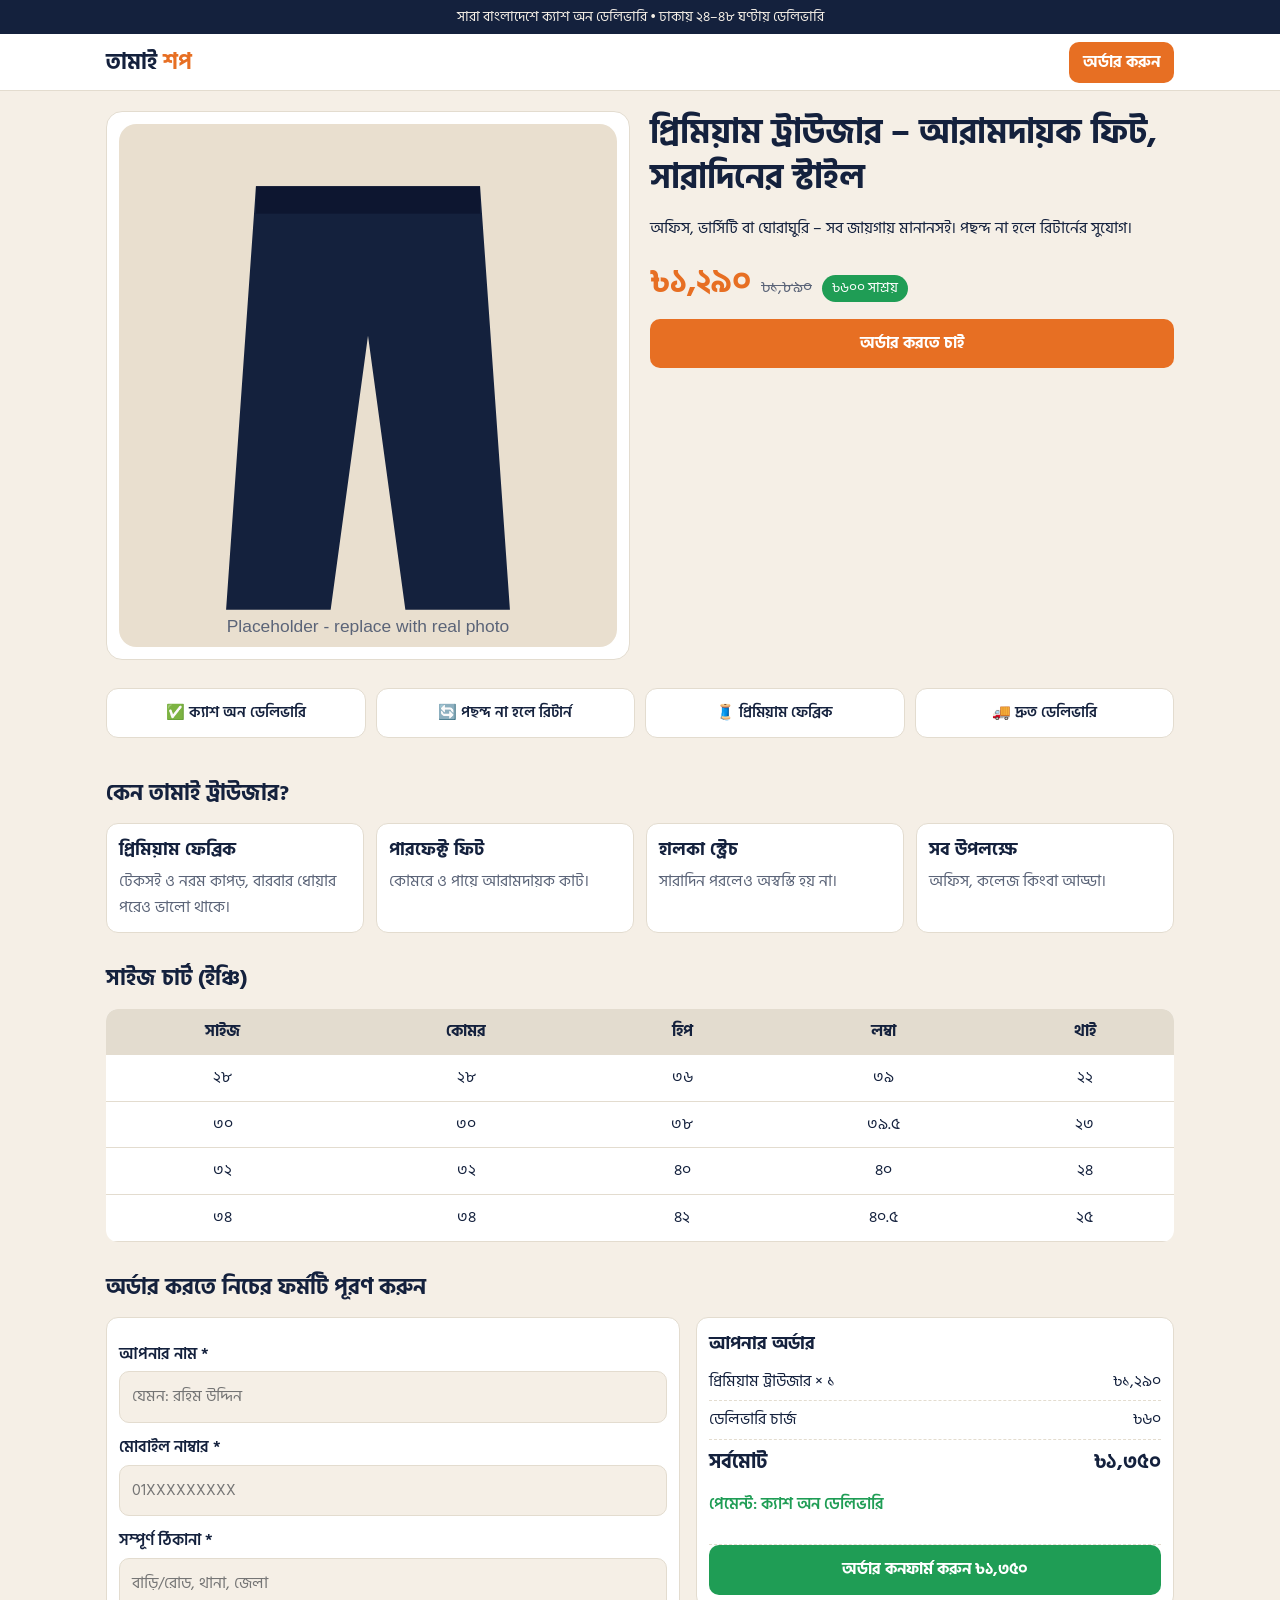
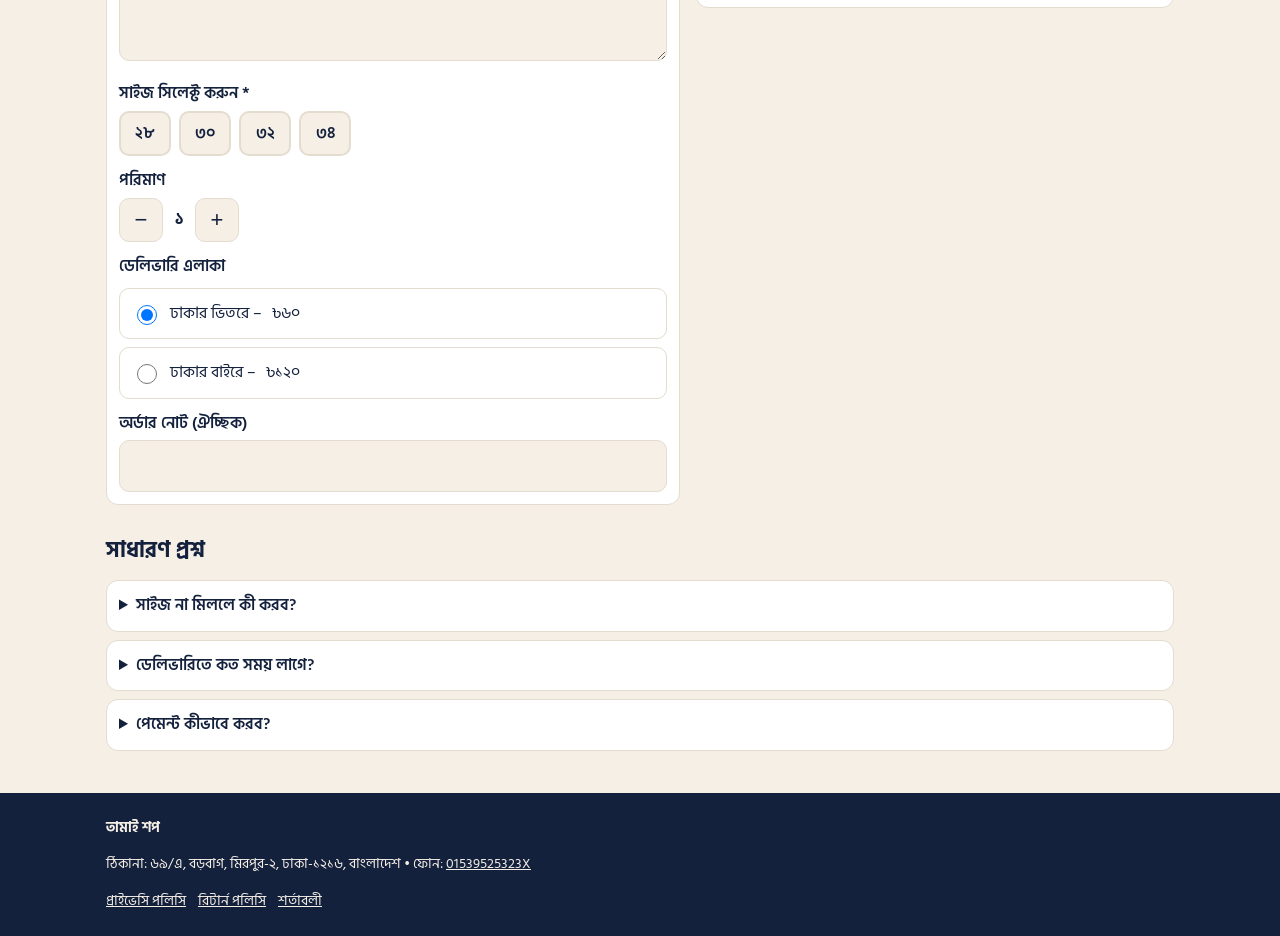
<file: index.html>
<!DOCTYPE html>
<html lang="bn">
<head>
<meta charset="utf-8">
<meta name="viewport" content="width=device-width, initial-scale=1, viewport-fit=cover">
<title>তামাই শপ – প্রিমিয়াম ট্রাউজার | ক্যাশ অন ডেলিভারি</title>
<meta name="description" content="আরামদায়ক প্রিমিয়াম ট্রাউজার, সারা বাংলাদেশে ক্যাশ অন ডেলিভারি। পছন্দ না হলে রিটার্ন সুবিধা।"><!-- TODO: final copy -->
<link rel="canonical" href="https://tamaishop.pages.dev/"><!-- TODO: your domain -->
<meta property="og:type" content="website"><meta property="og:title" content="তামাই শপ – প্রিমিয়াম ট্রাউজার">
<meta property="og:description" content="সারা বাংলাদেশে ক্যাশ অন ডেলিভারি।"><meta property="og:image" content="https://tamaishop.pages.dev/assets/img/og.jpg"><meta property="og:locale" content="bn_BD">
<link rel="icon" href="/favicon.svg" type="image/svg+xml">
<link rel="preconnect" href="https://fonts.googleapis.com"><link rel="preconnect" href="https://fonts.gstatic.com" crossorigin>
<link href="https://fonts.googleapis.com/css2?family=Hind+Siliguri:wght@400;600;700&display=swap" rel="stylesheet">
<link rel="stylesheet" href="/assets/style.css">
<script type="application/ld+json">
{"@context":"https://schema.org","@type":"Product","name":"প্রিমিয়াম ট্রাউজার","image":["https://tamaishop.pages.dev/assets/img/hero.svg"],"description":"আরামদায়ক প্রিমিয়াম ট্রাউজার","brand":{"@type":"Brand","name":"Tamai Shop"},"sku":"TAMAI-TRS-001","offers":{"@type":"Offer","url":"https://tamaishop.pages.dev/","priceCurrency":"BDT","price":"1290","availability":"https://schema.org/InStock","itemCondition":"https://schema.org/NewCondition"}}
</script>
</head>
<body>
<div class="bar">সারা বাংলাদেশে ক্যাশ অন ডেলিভারি • ঢাকায় ২৪–৪৮ ঘণ্টায় ডেলিভারি</div>
<header><div class="w"><div class="logo">তামাই <b>শপ</b></div><a class="btn sm" href="#order">অর্ডার করুন</a></div></header>

<main class="w">
<div class="hero">
 <div class="gal"><img src="/assets/img/hero.svg" width="400" height="420" alt="প্রিমিয়াম ট্রাউজার – তামাই শপ"></div><!-- TODO: replace with real WebP photos -->
 <div>
  <h1>প্রিমিয়াম ট্রাউজার – আরামদায়ক ফিট, সারাদিনের স্টাইল</h1>
  <p>অফিস, ভার্সিটি বা ঘোরাঘুরি – সব জায়গায় মানানসই। পছন্দ না হলে রিটার্নের সুযোগ।</p>
  <div class="price"><b>৳১,২৯০</b><s>৳১,৮৯০</s><span class="badge">৳৬০০ সাশ্রয়</span></div>
  <a class="btn" href="#order" style="display:block">অর্ডার করতে চাই</a>
 </div>
</div>

<div class="trust"><div>✅ ক্যাশ অন ডেলিভারি</div><div>🔄 পছন্দ না হলে রিটার্ন</div><div>🧵 প্রিমিয়াম ফেব্রিক</div><div>🚚 দ্রুত ডেলিভারি</div></div>

<section><h2>কেন তামাই ট্রাউজার?</h2>
<div class="grid4">
 <div class="card"><h3>প্রিমিয়াম ফেব্রিক</h3><p>টেকসই ও নরম কাপড়, বারবার ধোয়ার পরেও ভালো থাকে।</p></div>
 <div class="card"><h3>পারফেক্ট ফিট</h3><p>কোমরে ও পায়ে আরামদায়ক কাট।</p></div>
 <div class="card"><h3>হালকা স্ট্রেচ</h3><p>সারাদিন পরলেও অস্বস্তি হয় না।</p></div>
 <div class="card"><h3>সব উপলক্ষে</h3><p>অফিস, কলেজ কিংবা আড্ডা।</p></div>
</div></section>

<section><h2>সাইজ চার্ট (ইঞ্চি)</h2>
<div class="scroll"><table><tr><th>সাইজ</th><th>কোমর</th><th>হিপ</th><th>লম্বা</th><th>থাই</th></tr>
<tr><td>২৮</td><td>২৮</td><td>৩৬</td><td>৩৯</td><td>২২</td></tr>
<tr><td>৩০</td><td>৩০</td><td>৩৮</td><td>৩৯.৫</td><td>২৩</td></tr>
<tr><td>৩২</td><td>৩২</td><td>৪০</td><td>৪০</td><td>২৪</td></tr>
<tr><td>৩৪</td><td>৩৪</td><td>৪২</td><td>৪০.৫</td><td>২৫</td></tr></table></div></section><!-- TODO: real measurements -->

<section id="order"><h2>অর্ডার করতে নিচের ফর্মটি পূরণ করুন</h2>
<form id="f" class="checkout" novalidate>
 <div class="card">
  <label for="n">আপনার নাম *</label><input id="n" name="name" autocomplete="name" placeholder="যেমন: রহিম উদ্দিন">
  <label for="p">মোবাইল নাম্বার *</label><input id="p" name="phone" type="tel" inputmode="numeric" autocomplete="tel" placeholder="01XXXXXXXXX">
  <label for="a">সম্পূর্ণ ঠিকানা *</label><textarea id="a" name="address" rows="3" placeholder="বাড়ি/রোড, থানা, জেলা"></textarea>
  <label>সাইজ সিলেক্ট করুন *</label><div class="opts" id="sz"></div>
  <label>পরিমাণ</label><div class="qty"><button type="button" id="mn" aria-label="কমান">−</button><b id="q">১</b><button type="button" id="pl" aria-label="বাড়ান">+</button></div>
  <label>ডেলিভারি এলাকা</label>
  <label class="radio"><input type="radio" name="area" value="inside" checked> ঢাকার ভিতরে – <span id="di"></span></label>
  <label class="radio"><input type="radio" name="area" value="outside"> ঢাকার বাইরে – <span id="do"></span></label>
  <label for="o">অর্ডার নোট (ঐচ্ছিক)</label><input id="o" name="note">
  <input type="text" id="hp" name="website" tabindex="-1" autocomplete="off" class="hp" aria-hidden="true">
 </div>
 <div class="card sum">
  <h3>আপনার অর্ডার</h3>
  <div><span>প্রিমিয়াম ট্রাউজার × <span id="sq">১</span></span><span id="sp"></span></div>
  <div><span>ডেলিভারি চার্জ</span><span id="sd"></span></div>
  <div class="t"><span>সর্বমোট</span><span id="st"></span></div>
  <p class="okt">পেমেন্ট: ক্যাশ অন ডেলিভারি</p>
  <div class="err" id="er" role="alert"></div>
  <button class="btn ok" style="width:100%" id="go" type="submit">অর্ডার কনফার্ম করুন</button>
 </div>
</form>
<div class="card" id="thanks" hidden><h2>ধন্যবাদ! আপনার অর্ডার গ্রহণ করা হয়েছে ✅</h2><p>অর্ডার নম্বর: <b id="oid"></b></p><p>আমাদের প্রতিনিধি শীঘ্রই কনফার্ম করতে ফোন করবেন।</p><a class="btn ok" data-wa href="#">হোয়াটসঅ্যাপে যোগাযোগ</a></div>
</section>

<section><h2>সাধারণ প্রশ্ন</h2>
<details><summary>সাইজ না মিললে কী করব?</summary><p>ডেলিভারির সময় দেখে নিন। না মিললে এক্সচেঞ্জ বা রিটার্নের সুযোগ আছে (শর্ত প্রযোজ্য)।</p></details>
<details><summary>ডেলিভারিতে কত সময় লাগে?</summary><p>ঢাকায় ১–২ দিন, ঢাকার বাইরে ২–৪ দিন।</p></details>
<details><summary>পেমেন্ট কীভাবে করব?</summary><p>পণ্য হাতে পেয়ে ক্যাশ অন ডেলিভারিতে টাকা দিন।</p></details></section>
</main>

<footer><div class="w"><b>তামাই শপ</b><p>ঠিকানা: ৬৯/এ, বড়বাগ, মিরপুর-২, ঢাকা-১২১৬, বাংলাদেশ  • ফোন: <a data-tel href="#">01539525323X</a></p><a href="/privacy.html">প্রাইভেসি পলিসি</a><a href="/returns.html">রিটার্ন পলিসি</a><a href="/terms.html">শর্তাবলী</a></div></footer>

<div class="sticky" id="sticky"><a class="btn" href="#order">অর্ডার করুন</a><a class="btn ok" data-tel href="#" style="flex:0 0 auto">📞 কল</a></div>
<script src="/assets/app.js"></script>
</body>
</html>
</file>
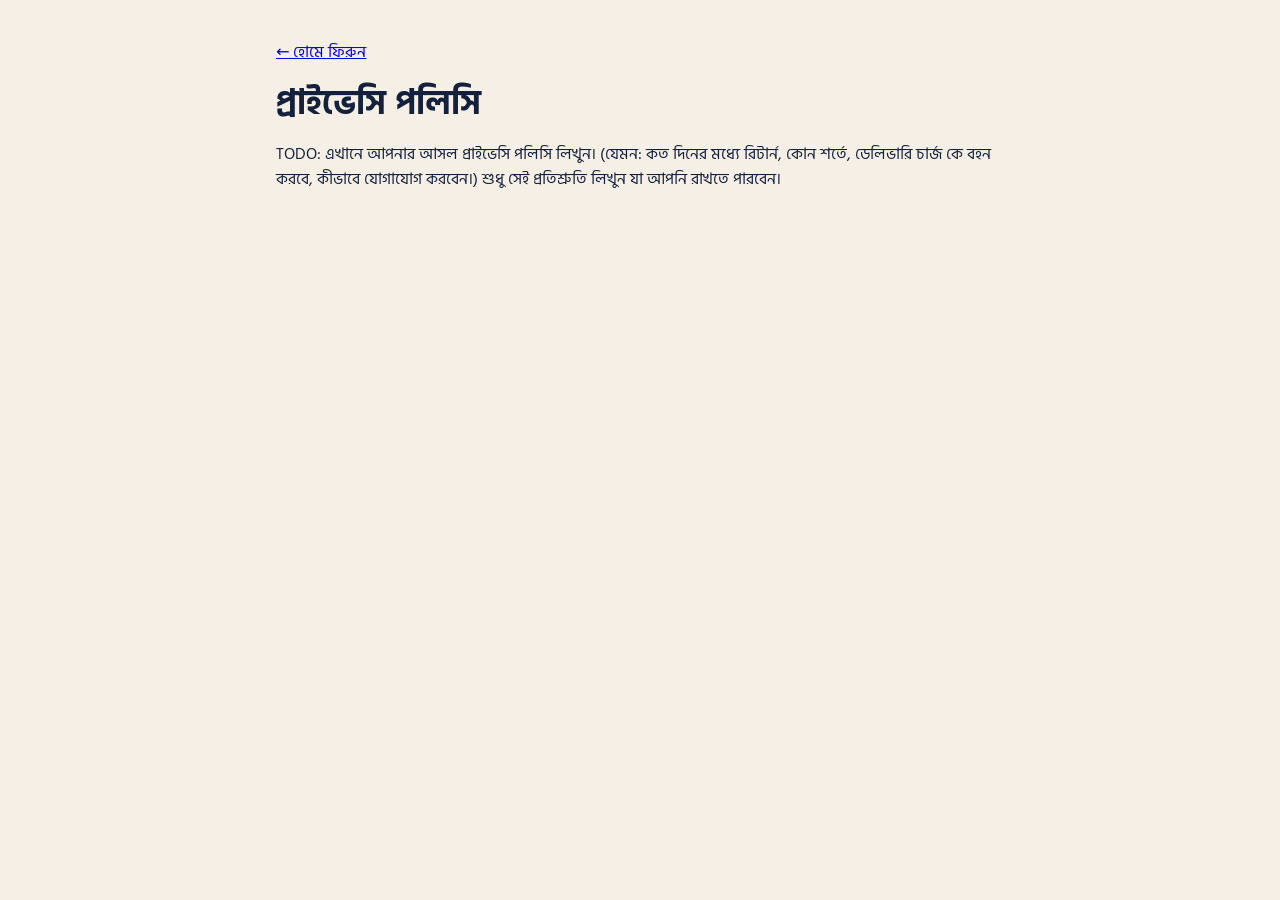
<file: privacy.html>
<!DOCTYPE html><html lang="bn"><head><meta charset="utf-8"><meta name="viewport" content="width=device-width, initial-scale=1"><title>প্রাইভেসি পলিসি – তামাই শপ</title><meta name="robots" content="noindex,follow">
<link href="https://fonts.googleapis.com/css2?family=Hind+Siliguri:wght@400;600;700&display=swap" rel="stylesheet"><link rel="stylesheet" href="/assets/style.css"></head>
<body style="padding-bottom:0"><div class="doc"><p><a href="/">← হোমে ফিরুন</a></p><h1>প্রাইভেসি পলিসি</h1>
<p>TODO: এখানে আপনার আসল প্রাইভেসি পলিসি লিখুন। (যেমন: কত দিনের মধ্যে রিটার্ন, কোন শর্তে, ডেলিভারি চার্জ কে বহন করবে, কীভাবে যোগাযোগ করবেন।) শুধু সেই প্রতিশ্রুতি লিখুন যা আপনি রাখতে পারবেন।</p></div></body></html>
</file>
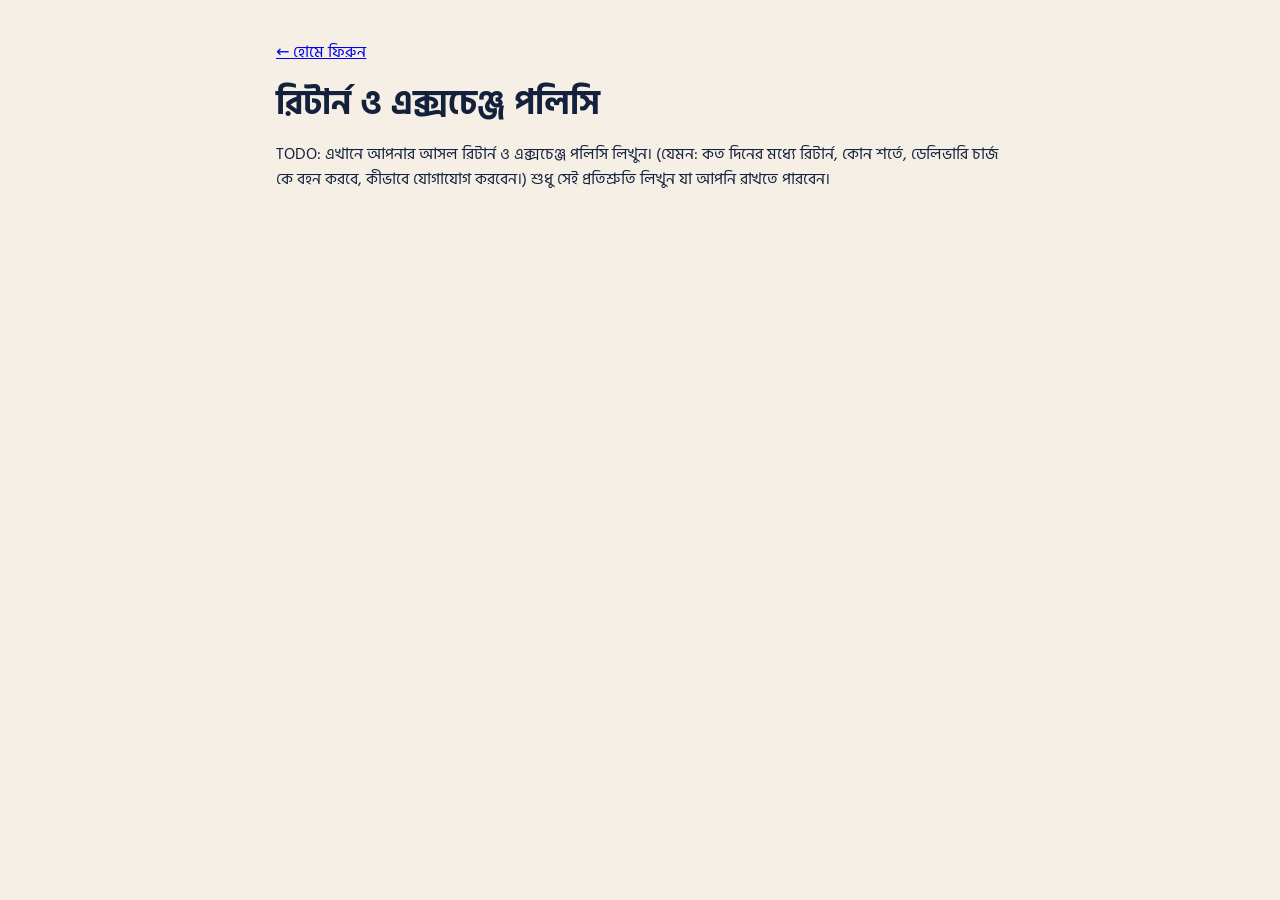
<file: returns.html>
<!DOCTYPE html><html lang="bn"><head><meta charset="utf-8"><meta name="viewport" content="width=device-width, initial-scale=1"><title>রিটার্ন ও এক্সচেঞ্জ পলিসি – তামাই শপ</title><meta name="robots" content="noindex,follow">
<link href="https://fonts.googleapis.com/css2?family=Hind+Siliguri:wght@400;600;700&display=swap" rel="stylesheet"><link rel="stylesheet" href="/assets/style.css"></head>
<body style="padding-bottom:0"><div class="doc"><p><a href="/">← হোমে ফিরুন</a></p><h1>রিটার্ন ও এক্সচেঞ্জ পলিসি</h1>
<p>TODO: এখানে আপনার আসল রিটার্ন ও এক্সচেঞ্জ পলিসি লিখুন। (যেমন: কত দিনের মধ্যে রিটার্ন, কোন শর্তে, ডেলিভারি চার্জ কে বহন করবে, কীভাবে যোগাযোগ করবেন।) শুধু সেই প্রতিশ্রুতি লিখুন যা আপনি রাখতে পারবেন।</p></div></body></html>
</file>
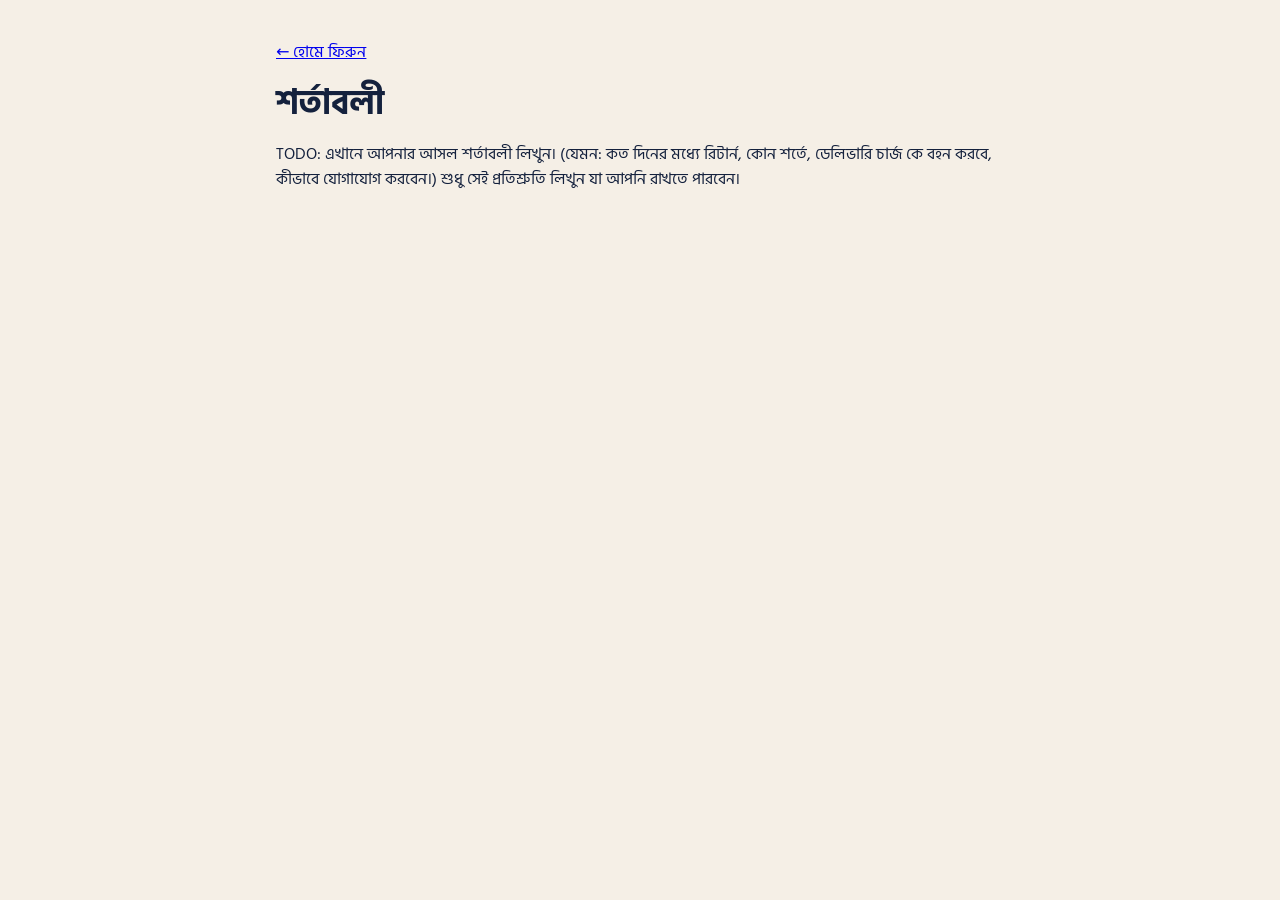
<file: terms.html>
<!DOCTYPE html><html lang="bn"><head><meta charset="utf-8"><meta name="viewport" content="width=device-width, initial-scale=1"><title>শর্তাবলী – তামাই শপ</title><meta name="robots" content="noindex,follow">
<link href="https://fonts.googleapis.com/css2?family=Hind+Siliguri:wght@400;600;700&display=swap" rel="stylesheet"><link rel="stylesheet" href="/assets/style.css"></head>
<body style="padding-bottom:0"><div class="doc"><p><a href="/">← হোমে ফিরুন</a></p><h1>শর্তাবলী</h1>
<p>TODO: এখানে আপনার আসল শর্তাবলী লিখুন। (যেমন: কত দিনের মধ্যে রিটার্ন, কোন শর্তে, ডেলিভারি চার্জ কে বহন করবে, কীভাবে যোগাযোগ করবেন।) শুধু সেই প্রতিশ্রুতি লিখুন যা আপনি রাখতে পারবেন।</p></div></body></html>
</file>
<file: assets/style.css>
:root{--bg:#f5efe6;--card:#fff;--tx:#14213d;--mut:#5b6478;--cta:#e76f23;--ok:#1f9d55;--line:#e3dccf;box-sizing:border-box;padding-top:env(safe-area-inset-top,0px);padding-bottom:env(safe-area-inset-bottom,0px)}
@media (prefers-color-scheme:dark){:root{--bg:#0f1524;--card:#18203a;--tx:#f1ede4;--mut:#a9b1c4;--line:#2a3350;color-scheme:dark}}
*{box-sizing:border-box}html{scroll-behavior:smooth}
body{margin:0;background:var(--bg);color:var(--tx);font-family:"Hind Siliguri","Noto Sans Bengali",system-ui,sans-serif;font-size:16px;line-height:1.6;padding-bottom:84px}
.w{max-width:1100px;margin:0 auto;padding:0 16px}
.bar{background:var(--tx);color:var(--bg);text-align:center;font-size:14px;padding:6px 10px}
header{position:sticky;top:env(safe-area-inset-top,0px);background:var(--card);border-bottom:1px solid var(--line);z-index:5}
header .w{display:flex;align-items:center;justify-content:space-between;height:56px}
.logo{font-weight:700;font-size:22px}.logo b{color:var(--cta)}
.btn{display:inline-block;background:var(--cta);color:#fff;border:0;border-radius:10px;padding:12px 20px;font:inherit;font-weight:700;text-decoration:none;cursor:pointer;text-align:center}
.btn.sm{padding:8px 14px}.btn.ok{background:var(--ok)}.btn:disabled{opacity:.6;cursor:wait}
.hero{display:grid;gap:20px;padding:20px 0}
.gal{background:var(--card);border:1px solid var(--line);border-radius:16px;padding:12px}.gal img{width:100%;height:auto;display:block;border-radius:10px}
h1{font-size:26px;line-height:1.3;margin:0 0 8px}h2{font-size:22px;margin:0 0 12px}
.price{display:flex;align-items:baseline;gap:10px;flex-wrap:wrap;margin:10px 0}.price b{font-size:32px;color:var(--cta)}.price s{color:var(--mut)}
.badge{background:var(--ok);color:#fff;border-radius:99px;padding:2px 10px;font-size:14px}
.trust{display:grid;grid-template-columns:repeat(2,1fr);gap:10px;margin:8px 0 24px}
.trust div,.card{background:var(--card);border:1px solid var(--line);border-radius:12px;padding:12px}
.trust div{text-align:center;font-weight:600;font-size:15px}
section{padding:14px 0}
.grid4{display:grid;gap:12px;grid-template-columns:1fr}
.card h3{margin:0 0 4px;font-size:18px}.card p{margin:0;color:var(--mut)}
.scroll{overflow-x:auto}
table{width:100%;border-collapse:collapse;background:var(--card);border-radius:12px;overflow:hidden;min-width:420px}
th,td{padding:10px;border-bottom:1px solid var(--line);text-align:center}th{background:var(--line)}
.checkout{display:grid;gap:16px}
label{display:block;font-weight:600;margin:12px 0 4px}
input,textarea{width:100%;font:inherit;font-size:16px;padding:12px;border:1px solid var(--line);border-radius:10px;background:var(--bg);color:var(--tx)}
.hp{position:absolute;left:-9999px;width:1px;height:1px;opacity:0}
.opts{display:flex;flex-wrap:wrap;gap:8px}
.opts button{font:inherit;font-weight:600;min-width:52px;min-height:44px;padding:8px 14px;border-radius:10px;border:2px solid var(--line);background:var(--bg);color:var(--tx);cursor:pointer}
.opts button.on{border-color:var(--cta);background:var(--cta);color:#fff}
.radio{display:flex;align-items:center;gap:10px;padding:12px;border:1px solid var(--line);border-radius:10px;margin-top:8px;font-weight:400;cursor:pointer}
.radio input{width:20px;height:20px}
.qty{display:flex;align-items:center;gap:12px}.qty button{width:44px;height:44px;font-size:22px;border-radius:10px;border:1px solid var(--line);background:var(--bg);color:var(--tx);cursor:pointer}
.sum div{display:flex;justify-content:space-between;padding:6px 0;border-bottom:1px dashed var(--line)}.sum .t{font-weight:700;font-size:20px;border:0}
.okt{color:var(--ok)!important;font-weight:600;margin:8px 0!important}
.err{color:#d33;font-size:14px;min-height:20px}
details{background:var(--card);border:1px solid var(--line);border-radius:12px;padding:12px;margin-bottom:8px}summary{font-weight:600;cursor:pointer}
footer{background:var(--tx);color:var(--bg);padding:24px 0;margin-top:20px;font-size:14px}footer a{color:inherit;margin-right:12px}
.sticky{position:fixed;left:0;right:0;bottom:0;background:var(--card);border-top:1px solid var(--line);padding:10px 16px calc(10px + env(safe-area-inset-bottom,0px));display:flex;gap:8px;z-index:6;transition:transform .2s}
.sticky.off{transform:translateY(110%)}.sticky .btn{flex:1}
#thanks{text-align:center}#thanks[hidden]{display:none}
.doc{max-width:760px;margin:0 auto;padding:24px 16px}
@media(min-width:640px){.trust{grid-template-columns:repeat(4,1fr)}.grid4{grid-template-columns:repeat(2,1fr)}}
@media(min-width:1024px){.hero{grid-template-columns:1fr 1fr;align-items:start}.grid4{grid-template-columns:repeat(4,1fr)}.checkout{grid-template-columns:1.2fr 1fr;align-items:start}h1{font-size:34px}.sticky{display:none}body{padding-bottom:0}}
@media(prefers-reduced-motion:reduce){html{scroll-behavior:auto}.sticky{transition:none}}
</file>
